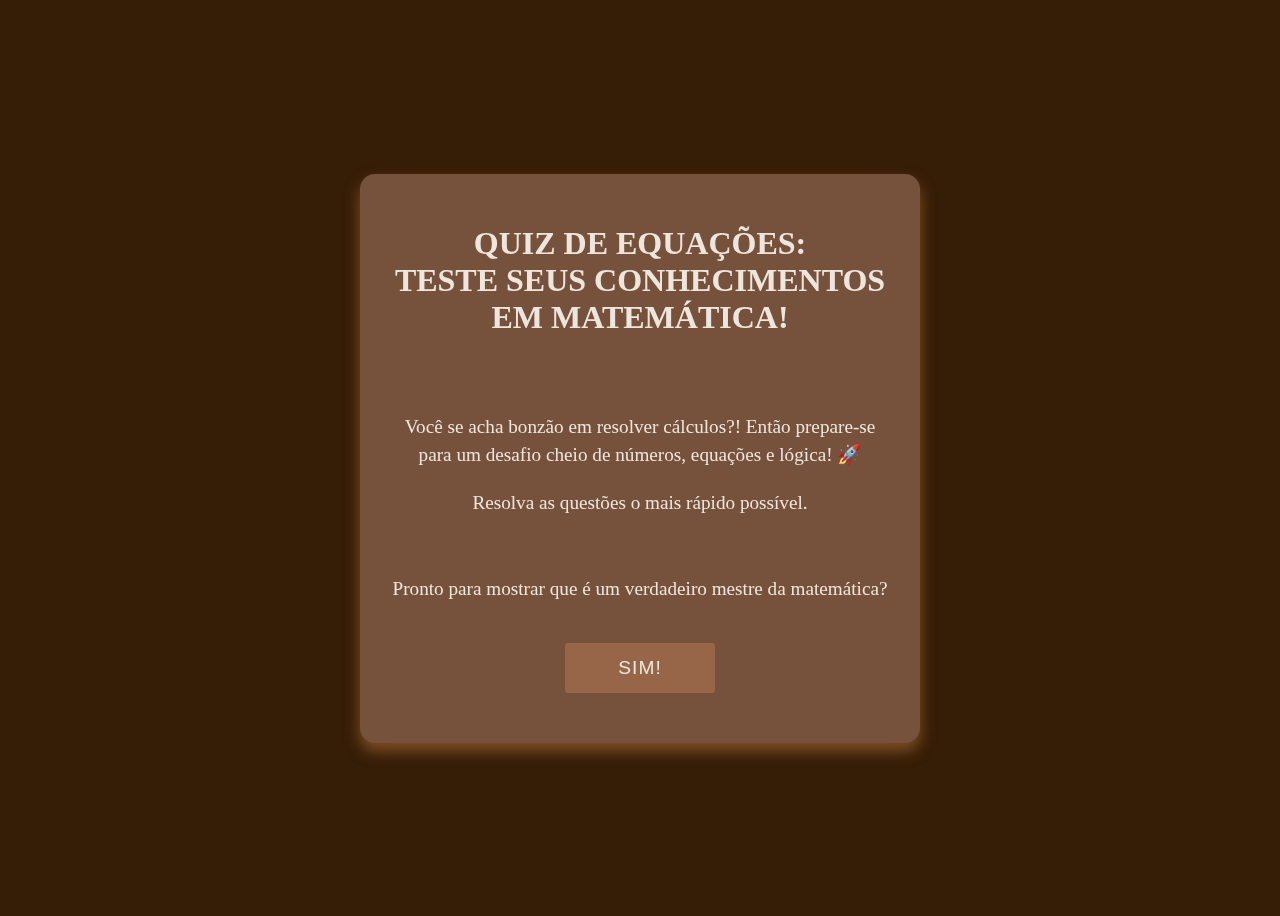
<file: index.html>
<!DOCTYPE html>
<html lang="en">
<head>
    <meta charset="UTF-8">
    <meta name="viewport" content="width=device-width, initial-scale=1.0">
    <link rel="stylesheet" href="geral.css">
    <title>Quiz de Equações</title>
</head>
<body>
    <div class="cont-index">
        <h1>QUIZ DE EQUAÇÕES: 
            <br>
            TESTE SEUS CONHECIMENTOS EM MATEMÁTICA!</h1>
        <br><br>
        <p>Você se acha bonzão em resolver cálculos?! Então prepare-se para um desafio cheio de números, equações e lógica! 🚀</p>
        <p>Resolva as questões o mais rápido possível.</p>
        <br>
        <p>Pronto para mostrar que é um verdadeiro mestre da matemática?</p>

        <div class="vamos-la-botao">
            <a href="categorias.html"><button class="btn"><span></span><p data-start="Vai encarar?" data-text="Vamos lá..." data-title="Sim!"></p></button></a>
        </div>
    </div>
</body>
</html>
</file>
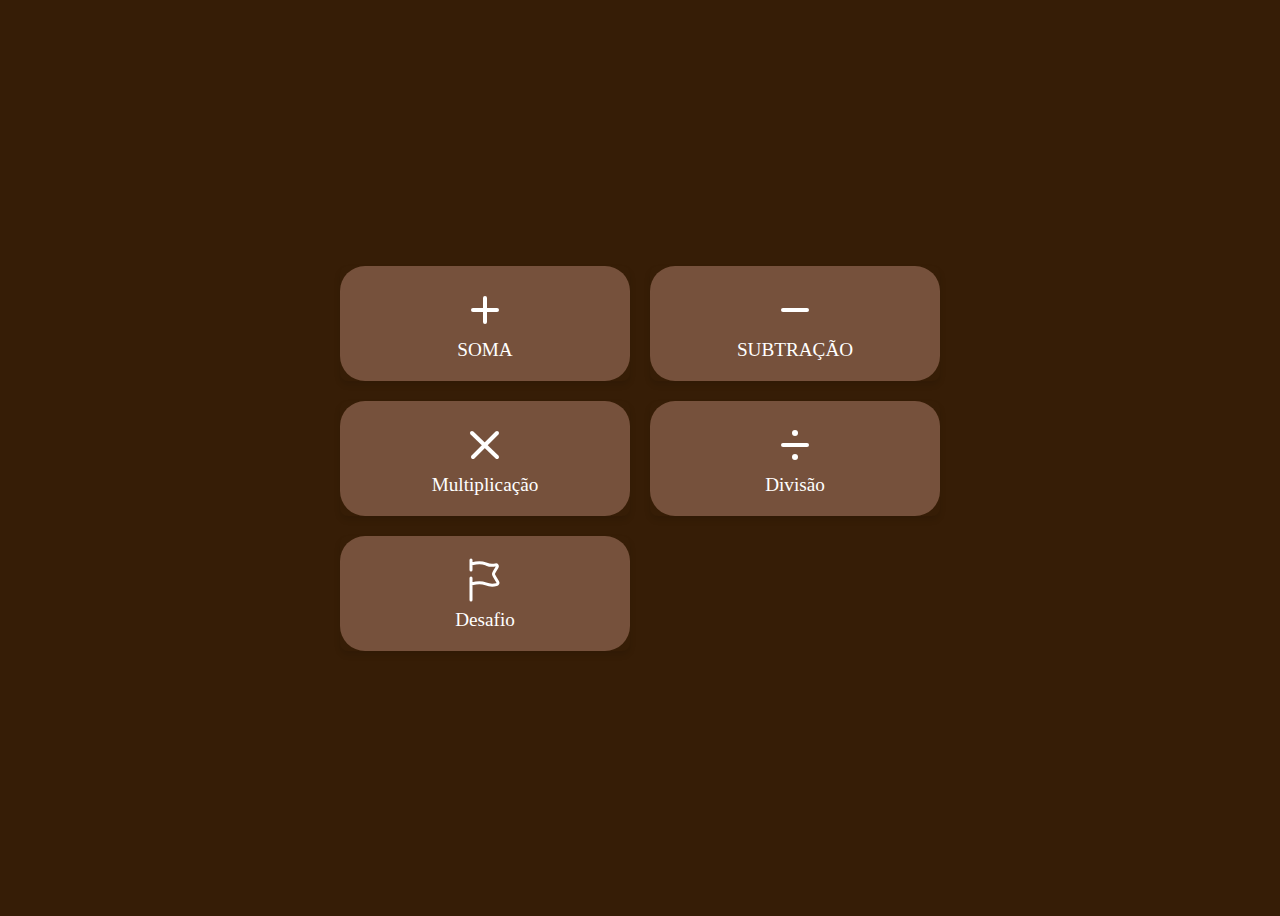
<file: categorias.html>
<!DOCTYPE html>
<html lang="en">
<head>
    <meta charset="UTF-8">
    <meta name="viewport" content="width=device-width, initial-scale=1.0">
    <link rel="stylesheet" href="geral.css">
    <title>Categorias</title>
</head>
<body>
    <div class="cont-categorias">
        <a id="s1" href="soma.html"><div>
            <svg width="48" height="48" viewBox="0 0 48 48" xmlns="http://www.w3.org/2000/svg" fill="none">
                <line x1="24" y1="12" x2="24" y2="36" stroke="#ffffff" stroke-width="4" stroke-linecap="round"/>
                <line x1="12" y1="24" x2="36" y2="24" stroke="#ffffff" stroke-width="4" stroke-linecap="round"/>
              </svg>
              <br>
              SOMA</div></a>

        <a id="s2" href="subtracao.html"><div>
            <svg width="48" height="48" viewBox="0 0 48 48" xmlns="http://www.w3.org/2000/svg" fill="none">
                <line x1="12" y1="24" x2="36" y2="24" stroke="#ffffff" stroke-width="4" stroke-linecap="round"/>
              </svg>
              <br>
            SUBTRAÇÃO</div></a>

        <a id="m1" href="multiplicacao.html"><div>
            <svg width="48" height="48" viewBox="0 0 48 48" xmlns="http://www.w3.org/2000/svg" fill="none" width="2px">
                <line x1="11" y1="12" x2="36" y2="36" stroke="#ffffff" stroke-width="4" stroke-linecap="round"/>
                <line x1="36" y1="12" x2="12" y2="36" stroke="#ffffff" stroke-width="4" stroke-linecap="round"/>
              </svg>
              <br>              
            Multiplicação</div></a>

        <a id="d1" href="divisao.html"><div>
            <svg width="48" height="48" viewBox="0 0 48 48" xmlns="http://www.w3.org/2000/svg" fill="none">
                <circle cx="24" cy="12" r="3" fill="#ffffff"/>
                <circle cx="24" cy="36" r="3" fill="#ffffff"/>
                <line x1="12" y1="24" x2="36" y2="24" stroke="#ffffff" stroke-width="4" stroke-linecap="round"/>
              </svg>
            <br>              
            Divisão</div></a>

        <a id="d2" href="desafio.html"><div>
            <svg width="48px" height="48px" viewBox="0 0 24 24" fill="none" xmlns="http://www.w3.org/2000/svg" stroke="#000000"><g id="SVGRepo_bgCarrier" stroke-width="0"></g><g id="SVGRepo_tracerCarrier" stroke-linecap="round" stroke-linejoin="round"></g><g id="SVGRepo_iconCarrier"> <path d="M5 22V14M5 14L7.47067 13.5059C9.1212 13.1758 10.8321 13.3328 12.3949 13.958C14.0885 14.6354 15.9524 14.7619 17.722 14.3195L17.8221 14.2945C18.4082 14.148 18.6861 13.4769 18.3753 12.9589L16.8147 10.3578C16.4732 9.78863 16.3024 9.50405 16.2619 9.19451C16.2451 9.06539 16.2451 8.93461 16.2619 8.80549C16.3024 8.49595 16.4732 8.21137 16.8147 7.64221L18.0932 5.51132C18.4278 4.9536 17.9211 4.26972 17.2901 4.42746C15.8013 4.79967 14.2331 4.69323 12.8082 4.12329L12.3949 3.95797C10.8321 3.33284 9.1212 3.17576 7.47067 3.50587L5 4M5 14V11M5 4V2M5 4V7" stroke="#ffffff" stroke-width="1.5" stroke-linecap="round"></path> </g></svg>             
              <br>
            Desafio</div></a>
    </div>
</body>
</html>
</file>
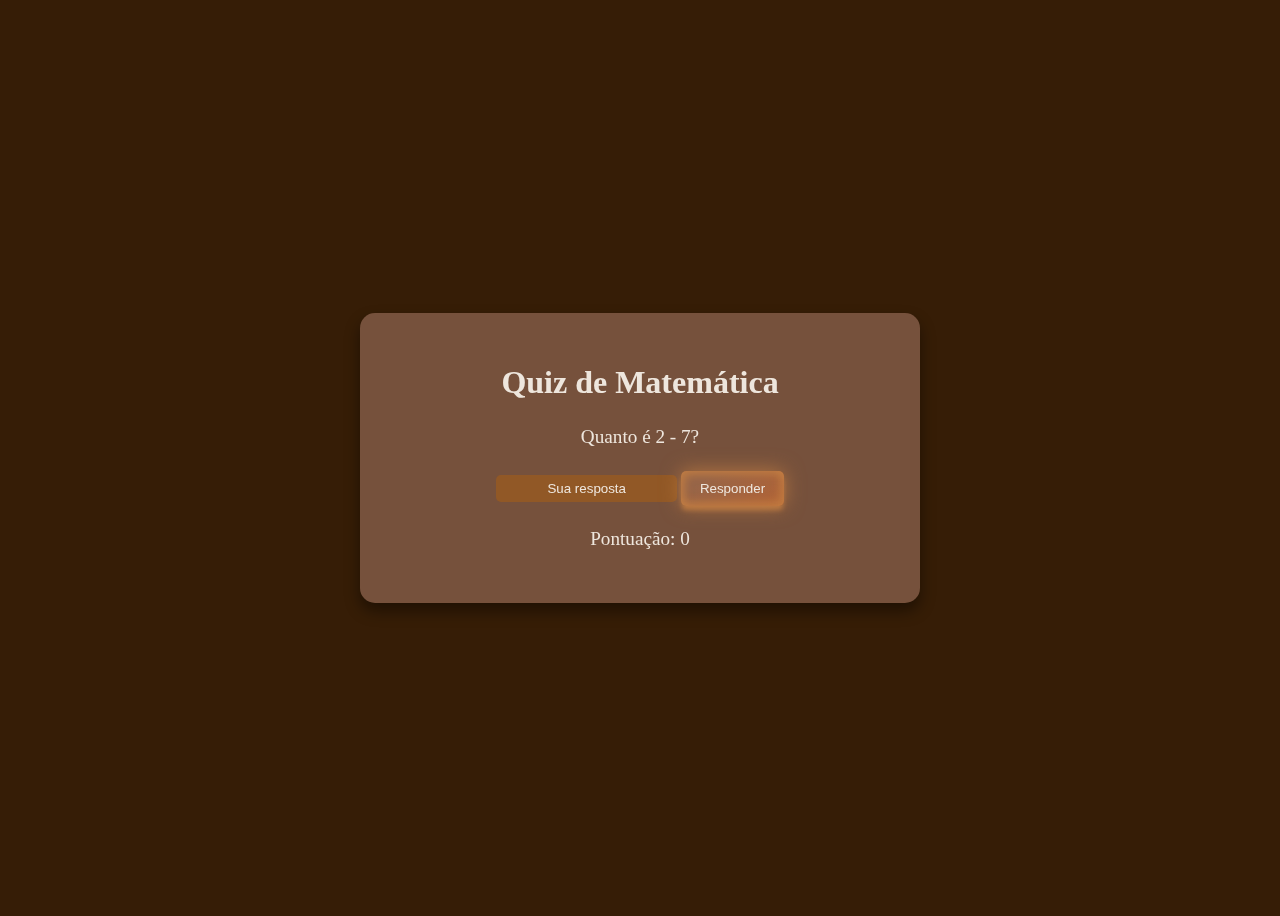
<file: desafio.html>
<!DOCTYPE html>
<html lang="en">
<head>
    <meta charset="UTF-8">
    <meta name="viewport" content="width=device-width, initial-scale=1.0">
    <link rel="stylesheet" href="geral.css">
    <title>Quiz de Equações</title>
</head>
<body>
    <div class="container-operacoes">
        <h1>Quiz de Matemática</h1>
        <p id="question">Pronto para começar?</p>
        <input type="text" id="answer" placeholder="Sua resposta">
        <button class="submit" id="submit">Responder</button>
        <p id="feedback"></p>
        <p id="score">Pontuação: 0</p>
    </div>

    <script>
        const questionEl = document.getElementById('question');
        const answerInput = document.getElementById('answer');
        const feedbackEl = document.getElementById('feedback');
        const submitBtn = document.getElementById('submit');
        const scoreEl = document.getElementById('score');

        let currentAnswer = 0;
        let score = 0;

        function generateQuestion() {
            const num1 = Math.floor(Math.random() * 10) + 1; // Número entre 1 e 10
            const num2 = Math.floor(Math.random() * 10) + 1; // Número entre 1 e 10
            const operations = ["+", "-", "*", "/"];
            const operation = operations[Math.floor(Math.random() * operations.length)];

            let questionText;
            switch (operation) {
                case "+":
                    currentAnswer = num1 + num2;
                    questionText = `Quanto é ${num1} + ${num2}?`;
                    break;
                case "-":
                    currentAnswer = num1 - num2;
                    questionText = `Quanto é ${num1} - ${num2}?`;
                    break;
                case "*":
                    currentAnswer = num1 * num2;
                    questionText = `Quanto é ${num1} x ${num2}?`;
                    break;
                case "/":
                    currentAnswer = (num1 / num2).toFixed(2); // Limita a 2 casas decimais
                    questionText = `Quanto é ${num1} ÷ ${num2}?`;
                    break;
            }

            questionEl.textContent = questionText; 
        }

        submitBtn.addEventListener('click', () => {
            const userAnswer = answerInput.value.trim();
            if (parseFloat(userAnswer) === parseFloat(currentAnswer)) {
                feedbackEl.textContent = "Correto! 🎉";
                score++;
                scoreEl.textContent = `Pontuação: ${score}`;
                answerInput.value = "";
                generateQuestion();
            } else {
                feedbackEl.textContent = "Tente novamente! ❌";
            }
        });

        generateQuestion(); // Inicia com uma pergunta
    </script>
</body>
</html>
</file>
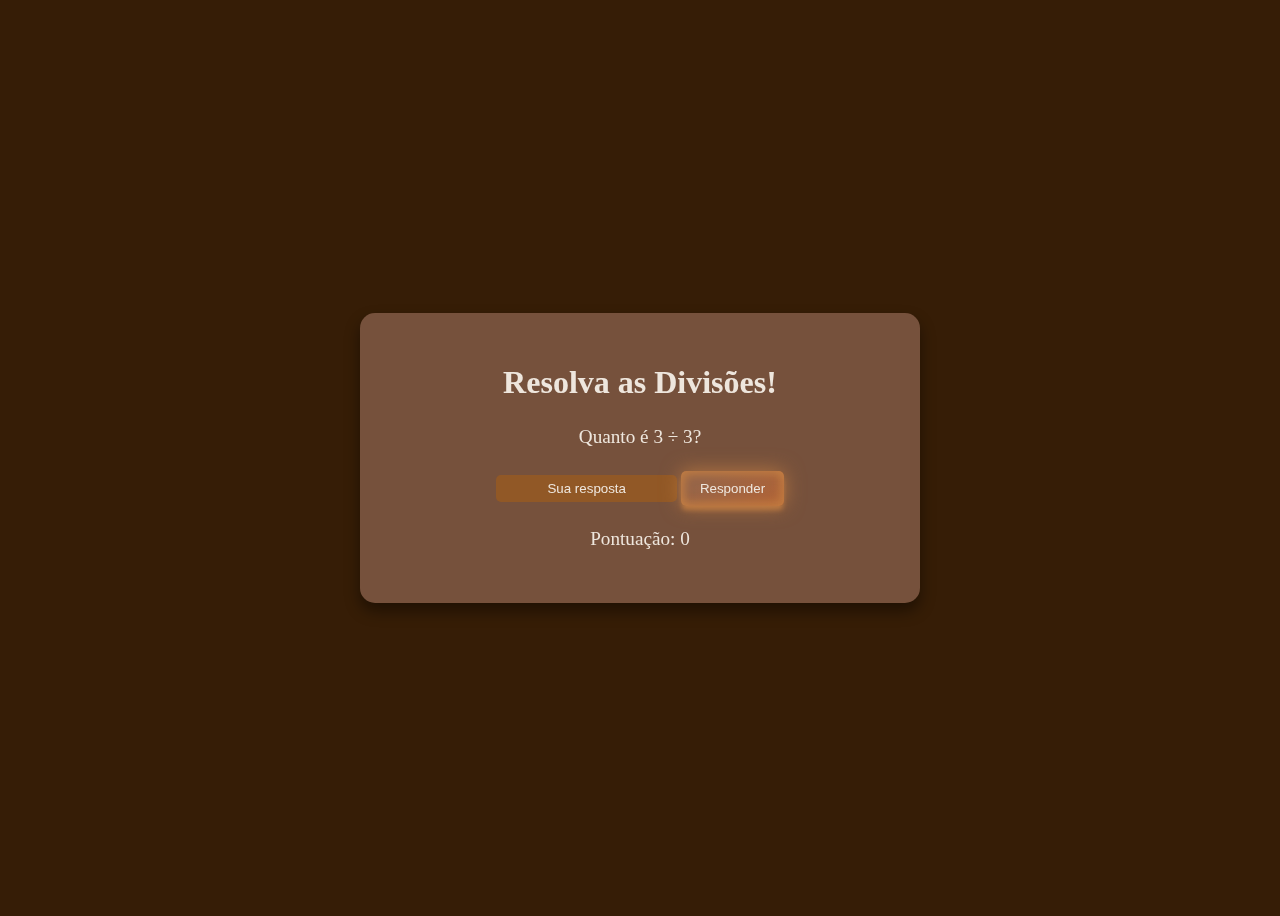
<file: divisao.html>
<!DOCTYPE html>
<html lang="en">
<head>
    <meta charset="UTF-8">
    <meta name="viewport" content="width=device-width, initial-scale=1.0">
    <link rel="stylesheet" href="geral.css">
    <title>Quiz de Equações</title>
</head>
<body>
    <div class="container-operacoes">
        <h1>Resolva as Divisões!</h1>
        <p id="question">Pronto para começar?</p>
        <input type="text" id="answer" placeholder="Sua resposta">
        <button class="submit" id="submit">Responder</button>
        <p id="feedback"></p>
        <p id="score">Pontuação: 0</p>
    </div>

    <script>
        const questionEl = document.getElementById('question');
        const answerInput = document.getElementById('answer');
        const feedbackEl = document.getElementById('feedback');
        const submitBtn = document.getElementById('submit');
        const scoreEl = document.getElementById('score');

        let currentAnswer = 0;
        let score = 0;

        function generateQuestion() {
            const num1 = Math.floor(Math.random() * 10) / 1; // Número entre 1 e 10
            const num2 = Math.floor(Math.random() * 10) / 1; // Número entre 1 e 10
            const operations = ["/"];
            const operation = operations[Math.floor(Math.random() * operations.length)];

            let questionText;
            switch (operation) {
                case "/":
                    currentAnswer = (num1 / num2).toFixed(2); // Limita a 2 casas decimais
                    questionText = `Quanto é ${num1} ÷ ${num2}?`;
                    break;
            }

            questionEl.textContent = questionText; 
        }

        submitBtn.addEventListener('click', () => {
            const userAnswer = answerInput.value.trim();
            if (parseFloat(userAnswer) === parseFloat(currentAnswer)) {
                feedbackEl.textContent = "Correto! 🎉";
                score++;
                scoreEl.textContent = `Pontuação: ${score}`;
                answerInput.value = "";
                generateQuestion();
            } else {
                feedbackEl.textContent = "Tente novamente! ❌";
            }
        });

        generateQuestion(); // Inicia com uma pergunta
    </script>
</body>
</html>
</file>
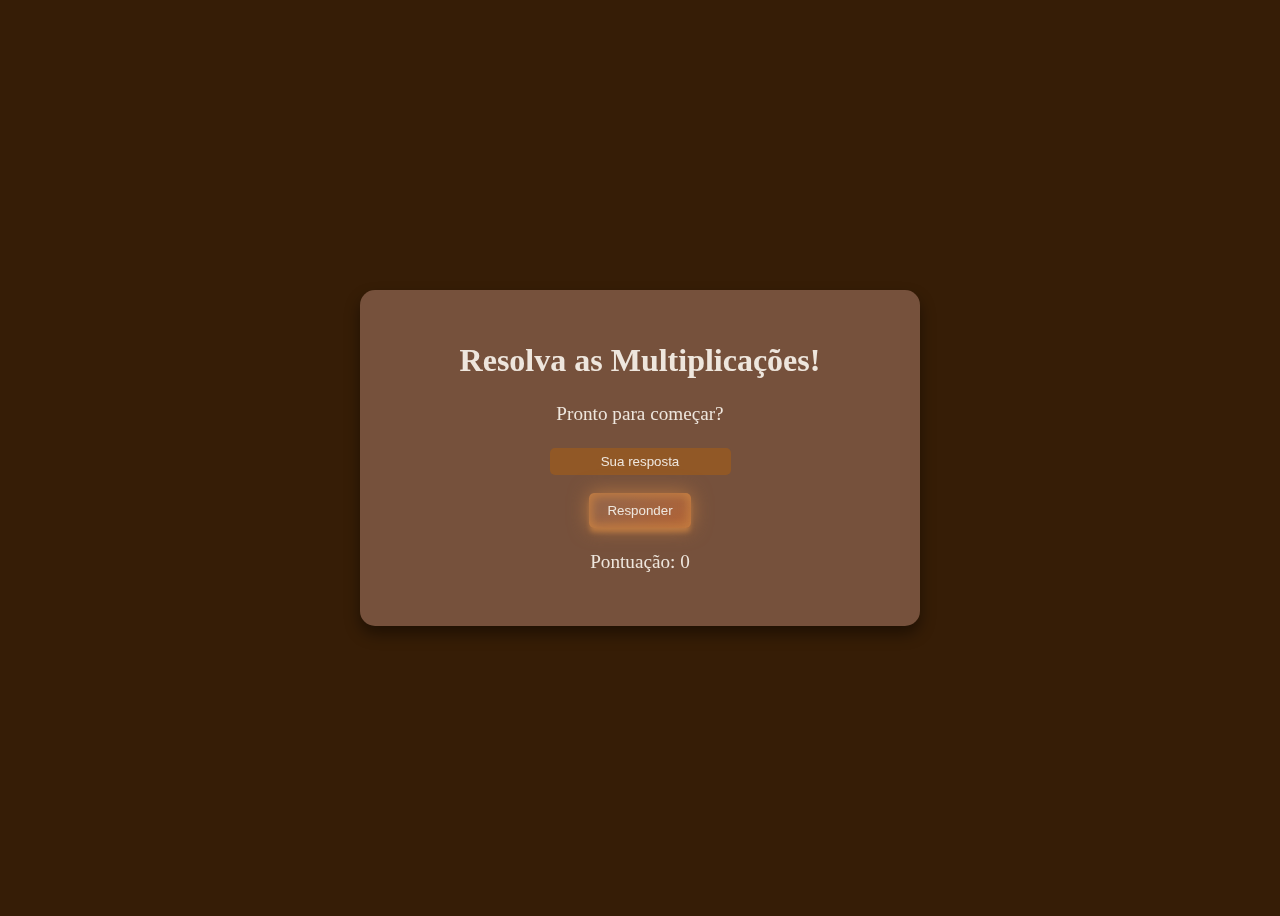
<file: multiplicacao.html>
<!DOCTYPE html>
<html lang="en">
<head>
    <meta charset="UTF-8">
    <meta name="viewport" content="width=device-width, initial-scale=1.0">
    <link rel="stylesheet" href="geral.css">
    <title>Quiz de Equações</title>
</head>
<body>

    <div class="container-operacoes">
        <h1>Resolva as Multiplicações!</h1>
        <p id="question">Pronto para começar?</p>
        <input type="text" id="answer" placeholder="Sua resposta">
        <br><br>
        <button class="submit" type="submit">Responder</button>
        <p id="feedback"></p>
        <p id="score">Pontuação: 0</p>
    </div>

    <script>
        const questionEl = document.getElementById('question');
        const answerInput = document.getElementById('answer');
        const feedbackEl = document.getElementById('feedback');
        const submitBtn = document.getElementById('submit');
        const scoreEl = document.getElementById('score');

        let currentAnswer = 0;
        let score = 0;

        function generateQuestion() {
            const num1 = Math.floor(Math.random() * 10) * 1; // Número entre 1 e 10
            const num2 = Math.floor(Math.random() * 10) * 1; // Número entre 1 e 10
            const operations = ["*"];
            const operation = operations[Math.floor(Math.random() * operations.length)];

            let questionText;
            switch (operation) {
                case "*":
                    currentAnswer = num1 * num2;
                    questionText = `Quanto é ${num1} x ${num2}?`;
                    break;
            }

            questionEl.textContent = questionText; 
        }

        submitBtn.addEventListener('click', () => {
            const userAnswer = answerInput.value.trim();
            if (parseFloat(userAnswer) === parseFloat(currentAnswer)) {
                feedbackEl.textContent = "Correto! 🎉";
                score++;
                scoreEl.textContent = `Pontuação: ${score}`;
                answerInput.value = "";
                generateQuestion();
            } else {
                feedbackEl.textContent = "Tente novamente! ❌";
            }
        });

        generateQuestion(); // Inicia com uma pergunta
    </script>
</body>
</html>
</file>
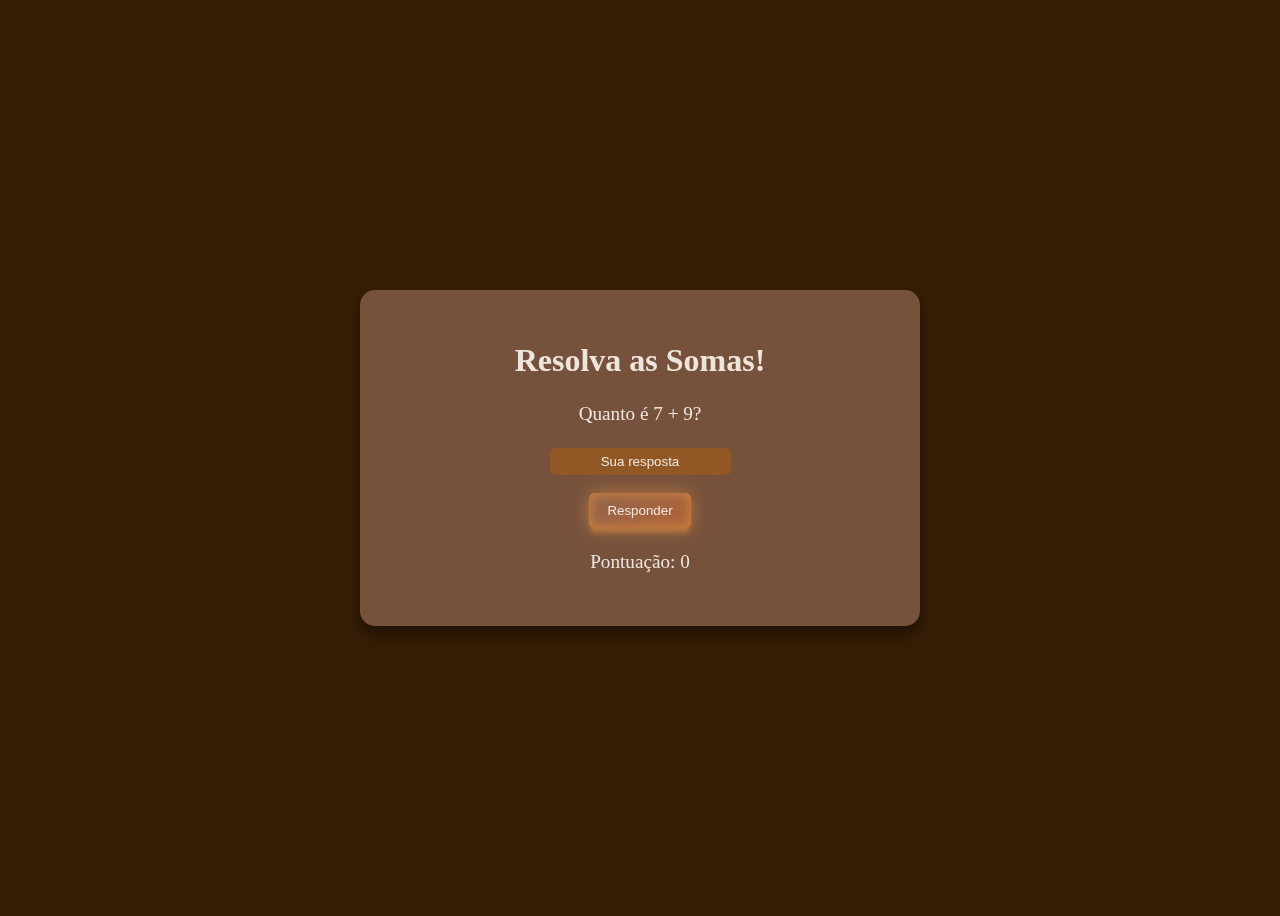
<file: soma.html>
<!DOCTYPE html>
<html lang="en">
<head>
    <meta charset="UTF-8">
    <meta name="viewport" content="width=device-width, initial-scale=1.0">
    <link rel="stylesheet" href="geral.css">
    <title>Quiz de Equações</title>
</head>
<body>

    <div class="container-operacoes">
        <h1>Resolva as Somas!</h1>
        <p id="question">Pronto para começar?</p>
        <input type="text" id="answer" placeholder="Sua resposta">
        <br><br>
        <button class="submit" id="submit">Responder</button>
        <p id="feedback"></p>
        <p id="score">Pontuação: 0</p>
    </div>

    <script>
        const questionEl = document.getElementById('question');
        const answerInput = document.getElementById('answer');
        const feedbackEl = document.getElementById('feedback');
        const submitBtn = document.getElementById('submit');
        const scoreEl = document.getElementById('score');

        let currentAnswer = 0;
        let score = 0;

        function generateQuestion() {
            const num1 = Math.floor(Math.random() * 10) + 1; // Número entre 1 e 10
            const num2 = Math.floor(Math.random() * 10) + 1; // Número entre 1 e 10
            const operations = ["+"];
            const operation = operations[Math.floor(Math.random() * operations.length)];

            let questionText;
            switch (operation) {
                case "+":
                    currentAnswer = num1 + num2;
                    questionText = `Quanto é ${num1} + ${num2}?`;
                    break;
            }

            questionEl.textContent = questionText; 
        }

        submitBtn.addEventListener('click', () => {
            const userAnswer = answerInput.value.trim();
            if (parseFloat(userAnswer) === parseFloat(currentAnswer)) {
                feedbackEl.textContent = "Correto! 🎉";
                score++;
                scoreEl.textContent = `Pontuação: ${score}`;
                answerInput.value = "";
                generateQuestion();
            } else {
                feedbackEl.textContent = "Tente novamente! ❌";
            }
        });

        generateQuestion(); // Inicia com uma pergunta
    </script>
</body>
</html>
</file>
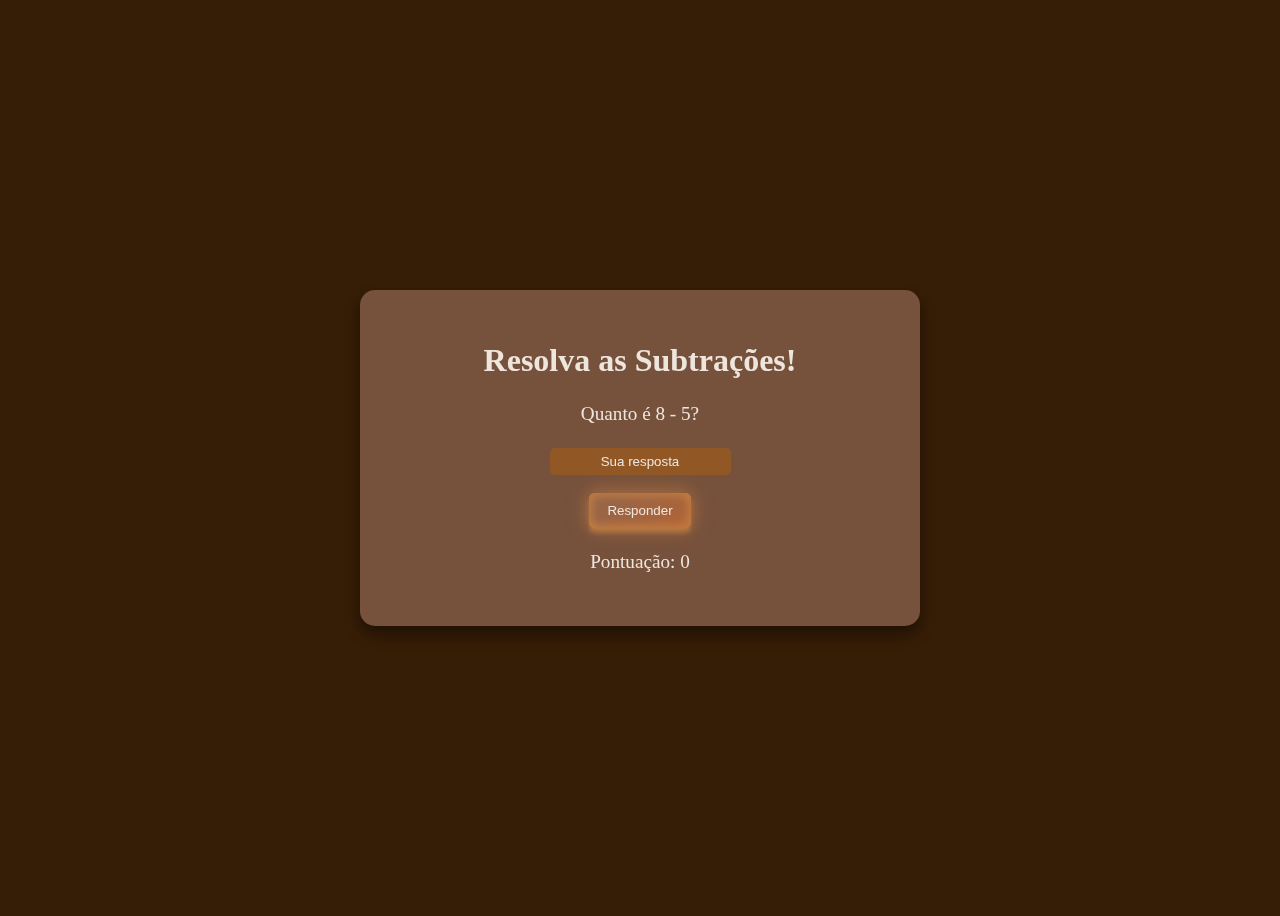
<file: subtracao.html>
<!DOCTYPE html>
<html lang="en">
<head>
    <meta charset="UTF-8">
    <meta name="viewport" content="width=device-width, initial-scale=1.0">
    <link rel="stylesheet" href="geral.css">
    <title>Quiz de Equações</title>
</head>
<body>
    <div class="container-operacoes">
        <h1>Resolva as Subtrações!</h1>
        <p id="question">Pronto para começar?</p>
        <input type="text" id="answer" placeholder="Sua resposta">
        <br><br>
        <button id="submit" class="submit">Responder</button>
        <p id="feedback"></p>
        <p id="score">Pontuação: 0</p>
    </div>
    
    <script>
        const questionEl = document.getElementById('question');
        const answerInput = document.getElementById('answer');
        const feedbackEl = document.getElementById('feedback');
        const submitBtn = document.getElementById('submit');
        const scoreEl = document.getElementById('score');

        let currentAnswer = 0;
        let score = 0;

        function generateQuestion() {
            const num1 = Math.floor(Math.random() * 10) - 1; // Número entre 1 e 10
            const num2 = Math.floor(Math.random() * 10) - 1; // Número entre 1 e 10
            const operations = ["-"];
            const operation = operations[Math.floor(Math.random() * operations.length)];

            let questionText;
            switch (operation) {
                case "-":
                    currentAnswer = num1 + num2;
                    questionText = `Quanto é ${num1} - ${num2}?`;
                    break;
            }

            questionEl.textContent = questionText; 
        }

        submitBtn.addEventListener('click', () => {
            const userAnswer = answerInput.value.trim();
            if (parseFloat(userAnswer) === parseFloat(currentAnswer)) {
                feedbackEl.textContent = "Correto! 🎉";
                score++;
                scoreEl.textContent = `Pontuação: ${score}`;
                answerInput.value = "";
                generateQuestion();
            } else {
                feedbackEl.textContent = "Tente novamente! ❌";
            }
        });

        generateQuestion(); // Inicia com uma pergunta
    </script>
</body>
</html>
</file>
<file: geral.css>
/* GLOBAIS */
body{
    display: flex;
    justify-content: center;
    align-items: center;
    height: 100vh;
    background-color:#361d06;
}

/* ---PÁGINA - INDEX--- */
.cont-index {
    background-color:#76513c;
    backdrop-filter: blur(4px);
    text-align: center;
    width: 80%;
    max-width: 500px;
    border-radius: 15px;
    padding: 30px;
    box-shadow: 0 8px 15px #9e6431b4;
}

h1 {
    font-size: 2rem;
    color:#eee6dd;
}

p {
    font-size: 1.2rem;
    line-height: 1.5;
    color: #eee6dd;
}

p button {
  font-size: 1.2rem;
  line-height: 1.5;
  color:#eee6dd;
}
/* Botão "Vamos Lá!" */
.vamos-la-botao{
    display: flex;
    justify-content: space-around;
    top: 20px;
    left: 20px;
  }
  
  .vamos-la-botao button {
    width: 150px;
    height: 50px;
    background-color:#976548;
    margin: 20px;
    color: #eee6dd;
    position: relative;
    overflow: hidden;
    font-size: 14px;
    letter-spacing: 1px;
    font-weight: 500;
    text-transform: uppercase;
    transition: all 0.3s ease;
    cursor: pointer;
    border: 0;
    display: flex;
    align-items: center;
    justify-content: center;
    border-radius: 3px;
  }
  
  .vamos-la-botao button:before, .vamos-la-botao button:after {
    content: "";
    position: absolute;
    width: 0;
    height: 2px;
    background-color: #c97e3c;
    transition: all 0.3s cubic-bezier(0.35, 0.1, 0.25, 1);
  }
  
  .vamos-la-botao button:before {
    right: 0;
    top: 0;
    transition: all 0.5s cubic-bezier(0.35, 0.1, 0.25, 1);
  }
  
  .vamos-la-botao button:after {
    left: 0;
    bottom: 0;
  }
  
  .vamos-la-botao button span {
    width: 100%;
    height: 100%;
    position: absolute;
    left: 0;
    top: 0;
    margin: 0;
    padding: 0;
    z-index: 1;
  }
  
  .vamos-la-botao button span:before, .vamos-la-botao button span:after {
    content: "";
    position: absolute;
    width: 2px;
    height: 0;
    background-color:#c97e3c;
    transition: all 0.1s cubic-bezier(0.35, 0.1, 0.25, 1);
  }
  
  .vamos-la-botao button span:before {
    right: 0;
    top: 0;
    transition: all 0.5s cubic-bezier(0.35, 0.1, 0.25, 1);
  }
  
  .vamos-la-botao button span:after {
    left: 0;
    bottom: 0;
  }
  
  .vamos-la-botao button p {
    padding: 0;
    margin: 0;
    transition: all 0.2s cubic-bezier(0.35, 0.1, 0.25, 1);
    position: absolute;
    width: 100%;
    height: 100%;
  }
  
  .vamos-la-botao button p:before, .vamos-la-botao button p:after {
    position: absolute;
    width: 100%;
    transition: all 0.4s cubic-bezier(0.35, 0.1, 0.25, 1);
    z-index: 1;
    left: 0;
  }
  
  .vamos-la-botao button p:before {
    content: attr(data-title);
    top: 50%;
    transform: translateY(-50%);
  }
  
  .vamos-la-botao button p:after {
    content: attr(data-text);
    top: 150%;
    color: #eee6dd;
  }
  
  .vamos-la-botao button:hover:before, .vamos-la-botao button:hover:after {
    width: 100%;
  }
  
  .vamos-la-botao button:hover span {
    z-index: 1;
  }
  
  .vamos-la-botao button:hover span:before, .vamos-la-botao button:hover span:after {
    height: 100%;
  }
  
  .vamos-la-botao button:hover p:before {
    top: -50%;
    transform: rotate(5deg);
  }
  
  .vamos-la-botao button:hover p:after {
    top: 50%;
    transform: translateY(-50%);
  }
  
  .vamos-la-botao button.start {
    box-shadow: 0px 5px 10px -10px rgba(0, 0, 0, 0.2);
    transition: all 0.2s ease;
  }
  
  .vamos-la-botao button.start p:before {
    top: -50%;
    transform: rotate(5deg);
  }
  
  .vamos-la-botao button.start p:after {
    transition: all 0s ease;
    content: attr(data-start);
    top: 50%;
    transform: translateY(-50%);
    animation: start 0.3s ease;
    animation-fill-mode: forwards;
  }
  
  @keyframes start {
    from {
      top: -50%;
    }
  }

  
  .vamos-la-botao button.start:hover:before, .vamos-la-botao button.start:hover:after {
    display: none;
  }
  
  .vamos-la-botao button.start:hover span {
    display: none;
  }
  
  .vamos-la-botao button:active {
    outline: none;
    border: none;
  }
  
  .vamos-la-botao button:focus {
    outline: 0;
  }

/* ---PÁGINA - CATEGORIAS--- */
.cont-categorias {
  display: grid;
  grid-template-columns: 1fr 1fr;
  gap: 20px;
  width: 80%;
  max-width: 600px;
}

/* Estilo dos links */
a {
  text-decoration: none;
  color: white;
}

/* Estilo dos blocos */
.cont-categorias div {
  text-align: center;
  padding: 20px;
  border-radius: 8px;
  box-shadow: 0 4px 6px rgba(0, 0, 0, 0.1);
  font-size: 1.2rem;
  transition: all 0.3s;
}

/* Estilização individual */
#s1, #s2, #m1, #d1, #d2 {
  background-color: #76513c;
  border-radius: 25px;
}

/* Hover */
.cont-categorias div:hover {
  transform: translateY(-5px);
  box-shadow: 0 8px 16px #c97e3c3b;;
}

/* Active */
#s1:active,
#s2:active,
#m1:active,
#d1:active,
#d2:active{
  box-shadow: 0px 4px 0px #c97e3c33;
  position: relative;
  top: 2px;
}

/* ---PÁGINA - SOMA--- */
.container-operacoes {
  background-color:#76513c;
  backdrop-filter: blur(4px);
  text-align: center;
  width: 80%;
  max-width: 500px;
  border-radius: 15px;
  padding: 30px;
  box-shadow: 0 8px 15px rgba(0, 0, 0, 0.423);
}

.container-operacoes h1,
.container-operacoes p{
  color:  #eee6dd;
}

/* Campo de resposta */
.container-operacoes input{
  background-color:#975922d3;
  text-align: center;
  border-radius: 5px;
  border-style: none;
  height: 25px;
}

.container-operacoes input:focus{
  background-color: #7a471bd3;
  text-align: center;
  border-radius: 5px;
  border-style: none;
  height: 25px;
}

.container-operacoes input::placeholder{
  color: #eee6dd; 
}

/* Botao de enviar resultado */
.submit{
  height: 35px;
  color: #eee6dd;
  text-align: center;
  display: inline-flex;
  align-items: center;
  justify-content: center;
  border-radius: 5px;
  --clr-font-main: hsla(0 0% 20% / 100);
  --btn-bg-1: #b36335;
  --btn-bg-2: #976548;
  --btn-bg-color: #7a471bd3;
  --radii: 0.5em;
  cursor: pointer;
  padding: 0.9em 1.4em;
  font-weight: 500;
  transition: 0.8s;
  background-size: 280% auto;
  background-image: linear-gradient(
    325deg,
    var(--btn-bg-2) 0%,
    var(--btn-bg-1) 55%,
    var(--btn-bg-2) 90%
  );
  border: none;
  box-shadow:
    0px 0px 20px #c27e42d3,
    0px 5px 5px -1px #c27e42d3,
    inset 4px 4px 8px #c27e42d3,
    inset -4px -4px 8px #c27e42d3;
}

.submit:hover{
  border-radius: 5px;
  color: #eee6dd;
  --clr-font-main: hsla(0 0% 20% / 100);
  --btn-bg-1: #976548;
  --btn-bg-2: #b36335;
  --btn-bg-color: #7a471bd3;
  --radii: 0.5em;
  cursor: pointer;
  padding: 0.9em 1.4em;
  font-weight: 500;
  transition: 0.4s;
  background-size: 280% auto;
  background-image: linear-gradient(
    325deg,
    var(--btn-bg-2) 0%,
    var(--btn-bg-1) 55%,
    var(--btn-bg-2) 90%
  );
  border: none;
  box-shadow:
    0px 0px 20px #f3994ae1,
    0px 5px 5px -1px #f3994ae1,
    inset 4px 4px 8px #f3994ae1,
    inset -4px -4px 8px #f3994ae1;
}
</file>
